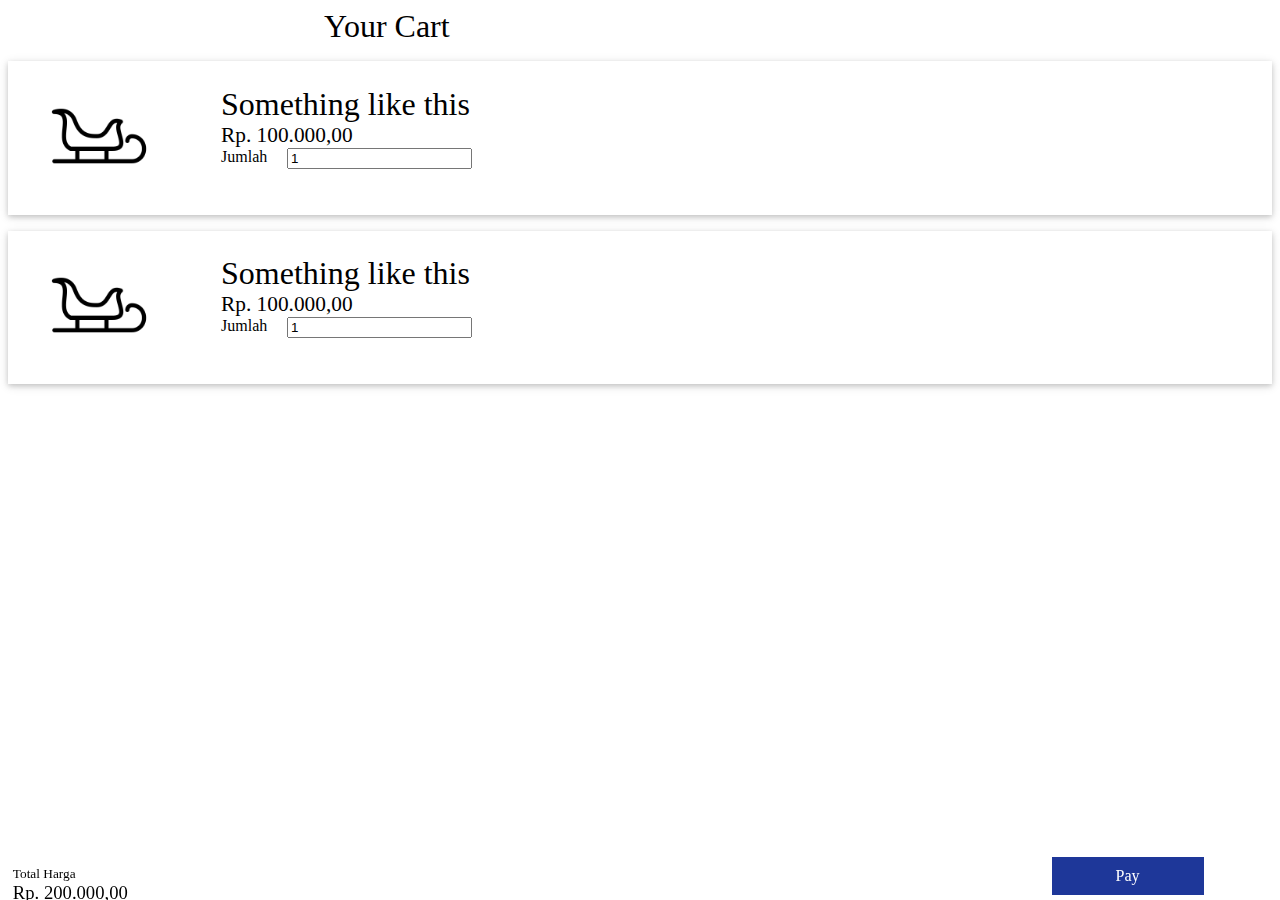
<file: cart.html>
<!DOCTYPE html>
<html>
<head>
    <meta charset="utf-8" />
    <meta http-equiv="X-UA-Compatible" content="IE=edge">
    <title>Your Cart</title>
    <meta name="viewport" content="width=device-width, initial-scale=1">
    <link rel="stylesheet" href="./assets/css/cart.css">
</head>
<body>
    <div class="title-page center width-10">
        <div class="">Your Cart</div>
    </div>
    <div class="card-panel card-wide flex">
        <div class="width-10 container ">
            <img class="img-card-small" src="assets/img/004.png" alt="">
        </div>
        <div class="width-80 container">
            <div class="card-title">
                Something like this
            </div>
            <div class="card-price">
                Rp. 100.000,00
            </div>
            <div class="flex">
                <div class="padd-2-side">Jumlah</div>
                <form>
                    <input type="text" name="total-item" value="1">
                </form>
            </div>
        </div>
    </div>
    <div class="card-panel card-wide flex">
        <div class="width-10 container ">
            <img class="img-card-small " src="assets/img/004.png" alt="">
        </div>
        <div class="width-80 container">
            <div class="card-title">
                Something like this
            </div>
            <div class="card-price">
                Rp. 100.000,00
            </div>
            <div class="flex">
                <div class="padd-2-side">Jumlah</div>
                <form>
                    <input type="text" name="total-item" value="1">
                </form>
            </div>
        </div>
    </div>

    <div class="footer-cart  width-100 flex">
        <div class="width-80  padd-2">
            <div class="price-title-small">
                Total Harga
            </div>
            <div class="price-small">
                Rp. 200.000,00
            </div>
        </div>
        <a href="payment.html">
            <div class="button button1">
                Pay
            </div>
        </a>
    </div>
</body>
</html>
</file>
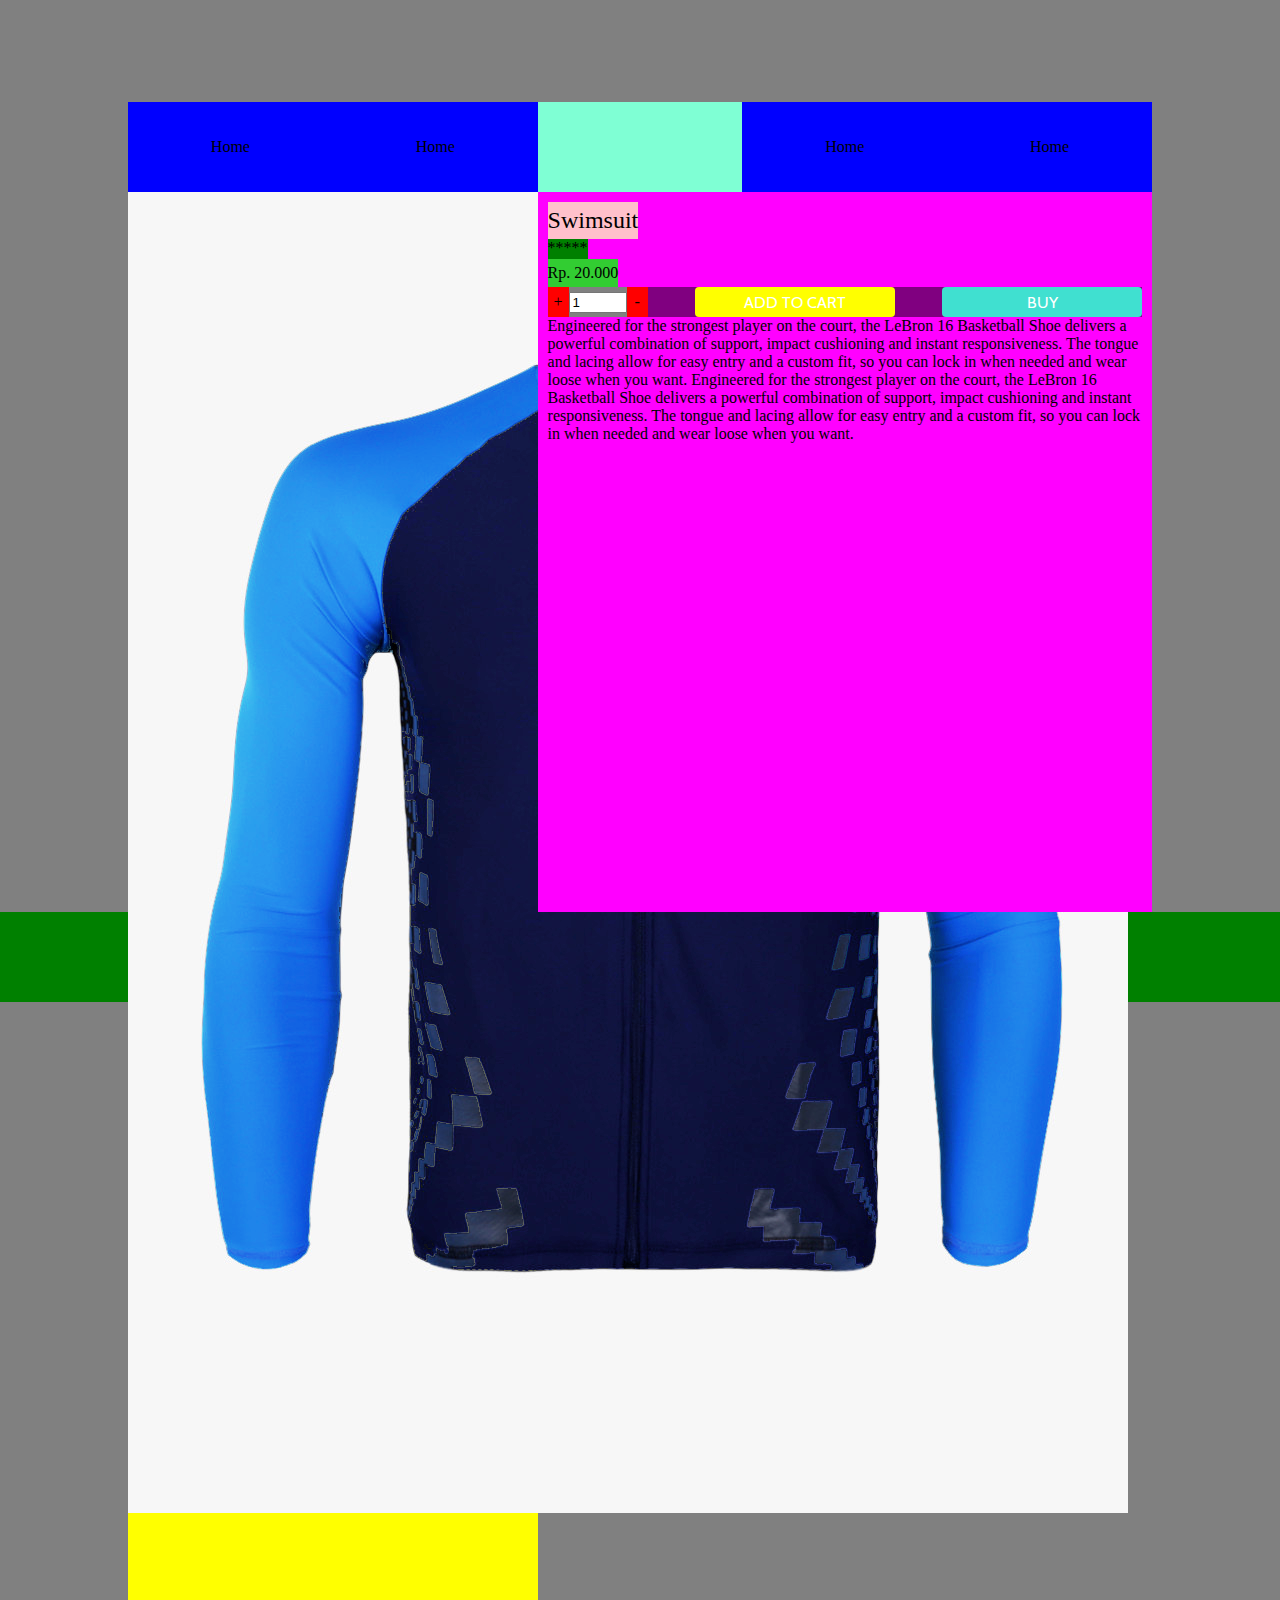
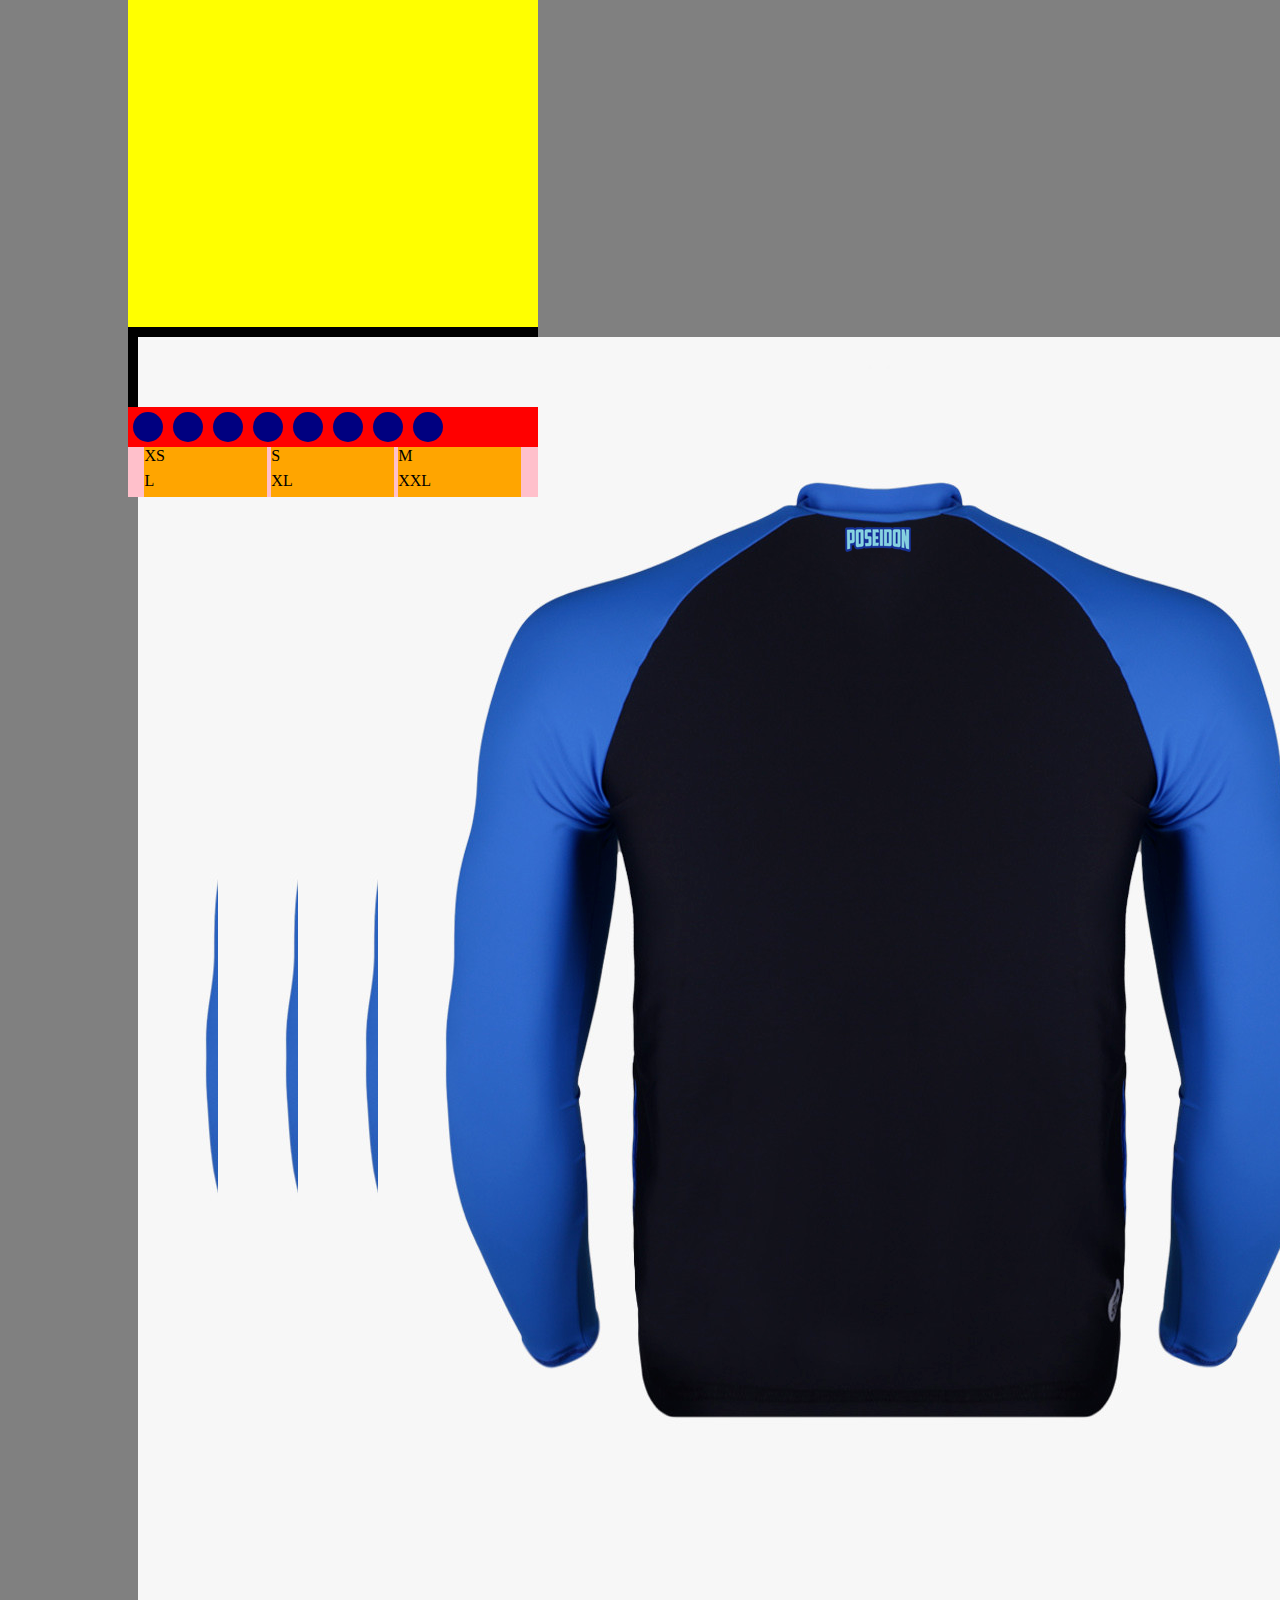
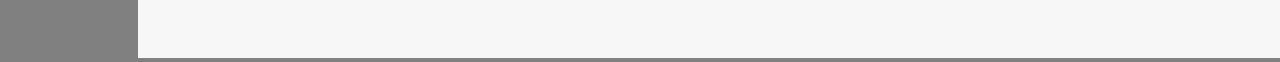
<file: detail-item.html>
<!DOCTYPE html>
<html lang="en">
<head>
    <meta charset="UTF-8">
    <meta name="viewport" content="width=device-width, initial-scale=1.0">
    <meta http-equiv="X-UA-Compatible" content="ie=edge">
    <title>Item Detail</title>
    <link rel="stylesheet" href="assets/css/style.css">
    <link rel="stylesheet" href="assets/css/detail-item.css">
</head>
<body>
    <div id="nav-bar">
        <div class="nav-item">
            <div class="nav-text">Home</div>
        </div>
        <div class="nav-item">
            <div class="nav-text">Home</div>
        </div>
        <div id="logo-nav">

        </div>
        <div class="nav-item">
            <div class="nav-text">Home</div>
        </div>
        <div class="nav-item">
            <div class="nav-text">Home</div>
        </div>
    </div>
    <div id="content">
        <div class="dock dock-left">
            <div class="main-photo">
                <img src="assets/image/7.png">
            </div>
            <div class="dock other-photo-container">
                <div class="photo" id="photo1">
                    <img src="assets/image/8.png" >
                </div>
                <div class="photo" id="photo2">
                    <img src="assets/image/8.png" >
                </div>
                <div class="photo" id="photo3">
                    <img src="assets/image/8.png" >
                </div>
                <div class="photo" id="photo4">
                    <img src="assets/image/8.png" >
                </div>
            </div>
            <div class="dock color-variance">
                <div class="color-picker" id="color1"></div>
                <div class="color-picker" id="color2"></div>
                <div class="color-picker" id="color3"></div>
                <div class="color-picker" id="color4"></div>
                <div class="color-picker" id="color5"></div>
                <div class="color-picker" id="color6"></div>
                <div class="color-picker" id="color7"></div>
                <div class="color-picker" id="color8"></div>
            </div>
            <div class="dock size-variance">
                <div class="size-picker" id="size1">XS</div>
                <div class="size-picker" id="size1">S</div>
                <div class="size-picker" id="size1">M</div>
                <div class="size-picker" id="size1">L</div>
                <div class="size-picker" id="size1">XL</div>
                <div class="size-picker" id="size1">XXL</div>
            </div>
            
        </div>
        <div class="dock dock-right">
            <div class="product-name"><p>Swimsuit</p></div>
            <div class="rating">*****</div>
            <div class="price"><p>Rp. 20.000</p></div>
            <div class="dock buttons">
                <div class="dock amount">
                    <div class="amount-button min-amount-button">+</div>
                    <input type="text" class="the-amount" value="1"></input>
                    <div class="amount-button plus-amount-button">-</div>
                </div>
                <button class="add-to-cart-btn">ADD TO CART</button>
                <button class="buy-btn">BUY</button>
            </div>
            <div class="detail">
                Engineered for the strongest player on the court, 
                the LeBron 16 Basketball Shoe delivers a powerful 
                combination of support, impact cushioning and instant 
                responsiveness. The tongue and lacing allow for easy 
                entry and a custom fit, so you can lock in when needed 
                and wear loose when you want.
                Engineered for the strongest player on the court, 
                the LeBron 16 Basketball Shoe delivers a powerful 
                combination of support, impact cushioning and instant 
                responsiveness. The tongue and lacing allow for easy 
                entry and a custom fit, so you can lock in when needed 
                and wear loose when you want.
            </div>

        </div>
    </div>
    <div id="footer">

    </div>

</body>
</html>
</file>
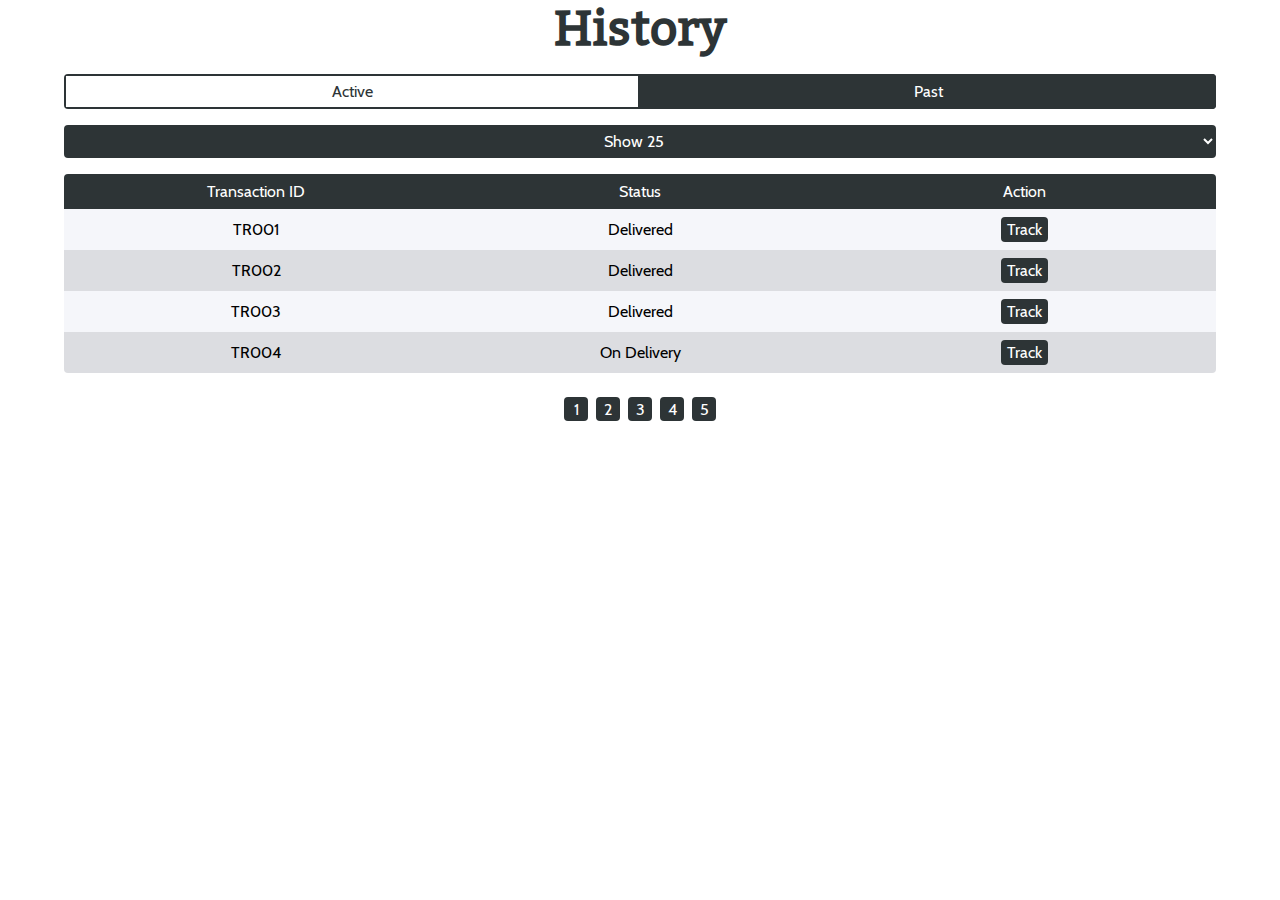
<file: history.html>
<!DOCTYPE html>
<html lang="en">

<head>
    <meta charset="UTF-8">
    <meta name="viewport" content="width=device-width, initial-scale=1.0">
    <meta http-equiv="X-UA-Compatible" content="ie=edge">
    <title>Poseidon Sportswear - History</title>
    <link rel="stylesheet" href="https://use.fontawesome.com/releases/v5.4.1/css/all.css" integrity="sha384-5sAR7xN1Nv6T6+dT2mhtzEpVJvfS3NScPQTrOxhwjIuvcA67KV2R5Jz6kr4abQsz"
        crossorigin="anonymous">
    <link rel="stylesheet" href="assets/css/style.css">
    <link rel="stylesheet" href="assets/css/history.css">
</head>

<body>
    <h1>History</h1>
    <div id="button">
        <button class="item active">Active</button>
        <button class="item">Past</button>
    </div>
    <select name="" id="select">
        <option value="">Show 25</option>
        <option value="">Show 50</option>
        <option value="">Show 75</option>
        <option value="">Show 100</option>
    </select>
    <div id="history-container">
        <div id="header" class="item">
            <div>
                <p>Transaction ID</p>
            </div>
            <div>
                <p>Status</p>
            </div>
            <div>
                <p>Action</p>
            </div>
        </div>
        <div class="item">
            <div>
                <p>TR001</p>
            </div>
            <div>
                <p>Delivered</p>
            </div>
            <div><button>Track</button></div>
        </div>
        <div class="item">
            <div>
                <p>TR002</p>
            </div>
            <div>
                <p>Delivered</p>
            </div>
            <div><button>Track</button></div>
        </div>
        <div class="item">
            <div>
                <p>TR003</p>
            </div>
            <div>
                <p>Delivered</p>
            </div>
            <div><button>Track</button></div>
        </div>
        <div class="item">
            <div>
                <p>TR004</p>
            </div>
            <div>
                <p>On Delivery</p>
            </div>
            <div><button>Track</button></div>
        </div>
    </div>
    <div id="pagination">
        <div class="item"><button>1</button></div>
        <div class="item"><button>2</button></div>
        <div class="item"><button>3</button></div>
        <div class="item"><button>4</button></div>
        <div class="item"><button>5</button></div>
    </div>
</body>

</html>
</file>
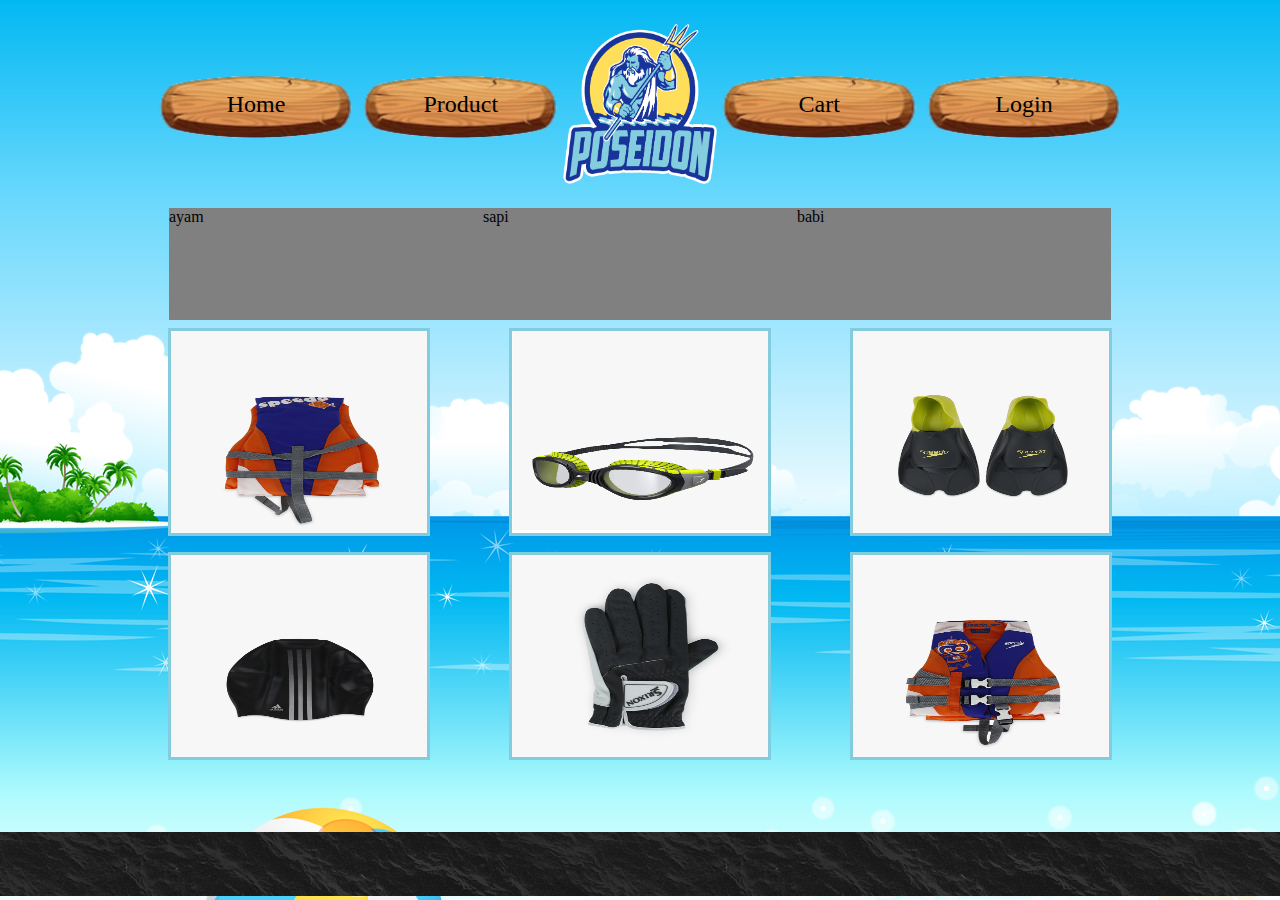
<file: home.html>
<!DOCTYPE html>
<html lang="en">
<head>
    <meta charset="UTF-8">
    <meta name="viewport" content="width=device-width, initial-scale=1.0">
    <meta http-equiv="X-UA-Compatible" content="ie=edge">
    <title>Document</title>
    <link rel="stylesheet" href="home.css">
</head>
<body>
    <div id="nav-bar">
        <div class="nav-item">
            <div class="nav-text">Home</div>
        </div>
        <div class="nav-item">
            <div class="nav-text">Product</div>
        </div>
        <div id="logo-nav">

        </div>
        <div class="nav-item">
            <div class="nav-text">Cart</div>
        </div>
        <div class="nav-item">
            <div class="nav-text">Login</div>
        </div>
    </div>
    <div id="content">
        <div id="ads">
            <div class="ads_item">ayam</div>
            <div class="ads_item">sapi</div>
            <div class="ads_item">babi</div>
        </div>
        <div id="product-container">
            <div class="product-row">
                <div class="product-col"></div>
                <div class="product-col"></div>
                <div class="product-col"></div>
            </div>
            <div class="product-row">
                <div class="product-col"></div>
                <div class="product-col"></div>
                <div class="product-col"></div>
            </div>
            
        </div>
    </div>
    <div id="footer">

    </div>

</body>
</html>
</file>
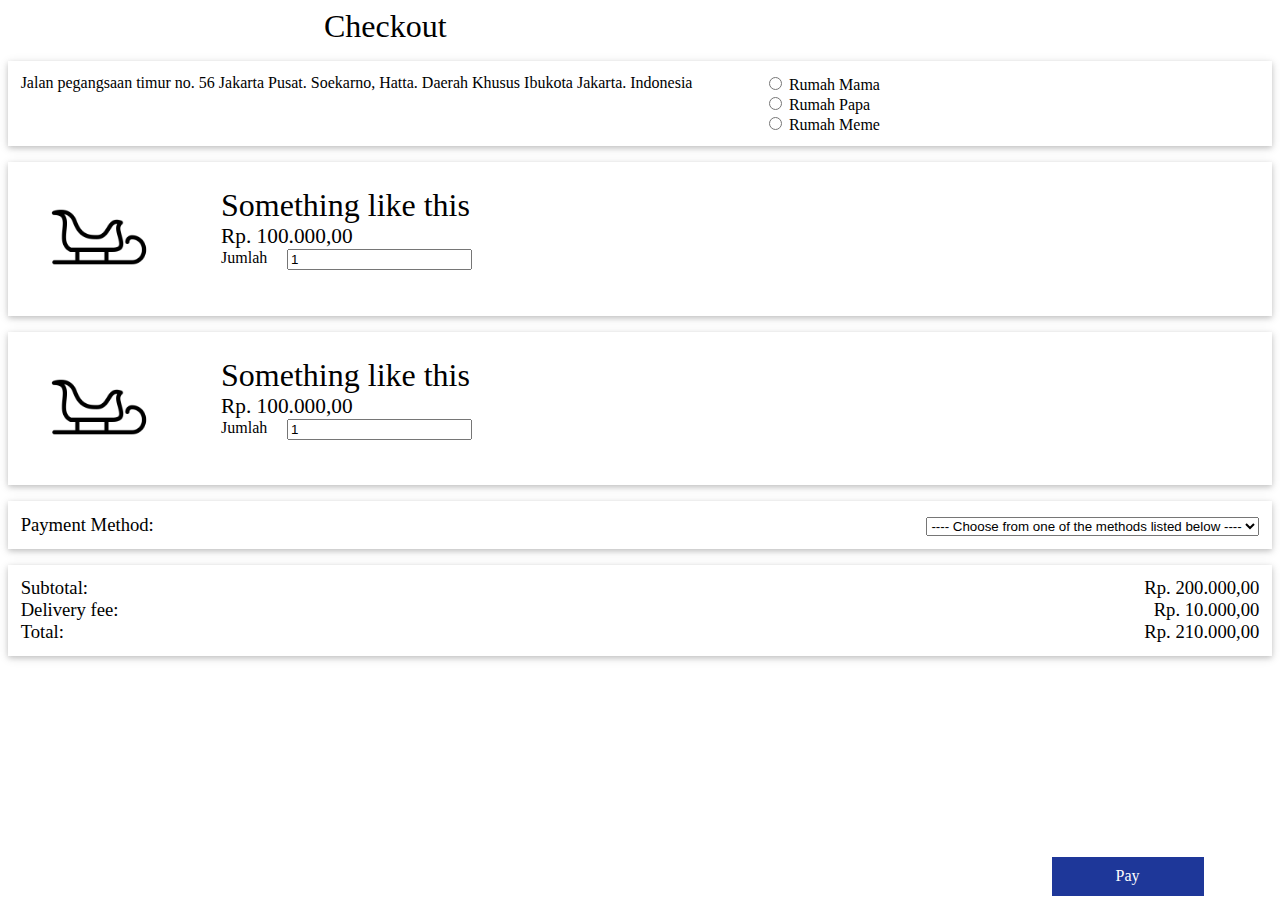
<file: payment.html>
<!DOCTYPE html>
<html>

<head>
    <meta charset="utf-8" />
    <meta http-equiv="X-UA-Compatible" content="IE=edge">
    <title>Checkout</title>
    <meta name="viewport" content="width=device-width, initial-scale=1">
    <link rel="stylesheet" href="./assets/css/cart.css">
</head>

<body>
    <div class="title-page center width-10">
        <div>Checkout</div>
    </div>
    <div class="card-panel card-wide padd-2 flex">
        <div class="width-60">Jalan pegangsaan timur no. 56 Jakarta Pusat. Soekarno, Hatta. Daerah Khusus Ibukota Jakarta. Indonesia</div>
        <div style="display:inline-block">
            <form>
                <input type="radio" name="Rumah mama" id=""> Rumah Mama </br>
                <input type="radio" name="Rumah papa" id=""> Rumah Papa </br>
                <input type="radio" name="Rumah meme" id=""> Rumah Meme </br>
            </form>
        </div>
    </div>
    <div class="card-panel card-wide flex">
        <div class="width-10 container ">
            <img class="img-card-small" src="assets/img/004.png" alt="">
        </div>
        <div class="width-80 container">
            <div class="card-title">
                Something like this
            </div>
            <div class="card-price">
                Rp. 100.000,00
            </div>
            <div class="flex">
                <div class="padd-2-side">Jumlah</div>
                <form>
                    <input type="text" name="total-item" value="1">
                </form>
            </div>
        </div>
    </div>
    <div class="card-panel card-wide flex">
        <div class="width-10 container ">
            <img class="img-card-small " src="assets/img/004.png" alt="">
        </div>
        <div class="width-80 container">
            <div class="card-title">
                Something like this
            </div>
            <div class="card-price">
                Rp. 100.000,00
            </div>
            <div class="flex">
                <div class="padd-2-side">Jumlah</div>
                <form>
                    <input type="text" name="total-item" value="1">
                </form>
            </div>
        </div>
    </div>

    <div class="card-panel card-wide padd-2">
        <div class="flex">
            <div class="width-20 price-small">Payment Method: </div>
            <div class="right width-90 price-small">
                <select name="payment-method width-100" id="payment-method">
                    <option value="null">---- Choose from one of the methods listed below ----</option>
                    <option value="klik-bca">KlikBCA</option>
                    <option value="m-bca">mBCA</option>
                    <option value="klikPay">klikPay</option>
                </select>
            </div>
        </div>
    </div>

    <div class="card-panel card-wide padd-2">
        <div class="flex">
            <div class="width-10 price-small">Subtotal: </div>
            <div class="right width-90 price-small"> Rp. 200.000,00</div>
        </div>
        <div class="flex">
            <div class="width-10 price-small">Delivery fee: </div>
            <div class="right width-90 price-small"> Rp. 10.000,00</div>
        </div>
        <div class="flex">
            <div class="width-10 price-small">Total: </div>
            <div class="right width-90 price-small"> Rp. 210.000,00</div>
        </div>
    </div>

    <div class="footer-cart  width-100 flex">
        <div class="width-80  padd-2">
        </div>
        <div class="button button1">
            Pay
        </div>
    </div>
</body>

</html>
</file>
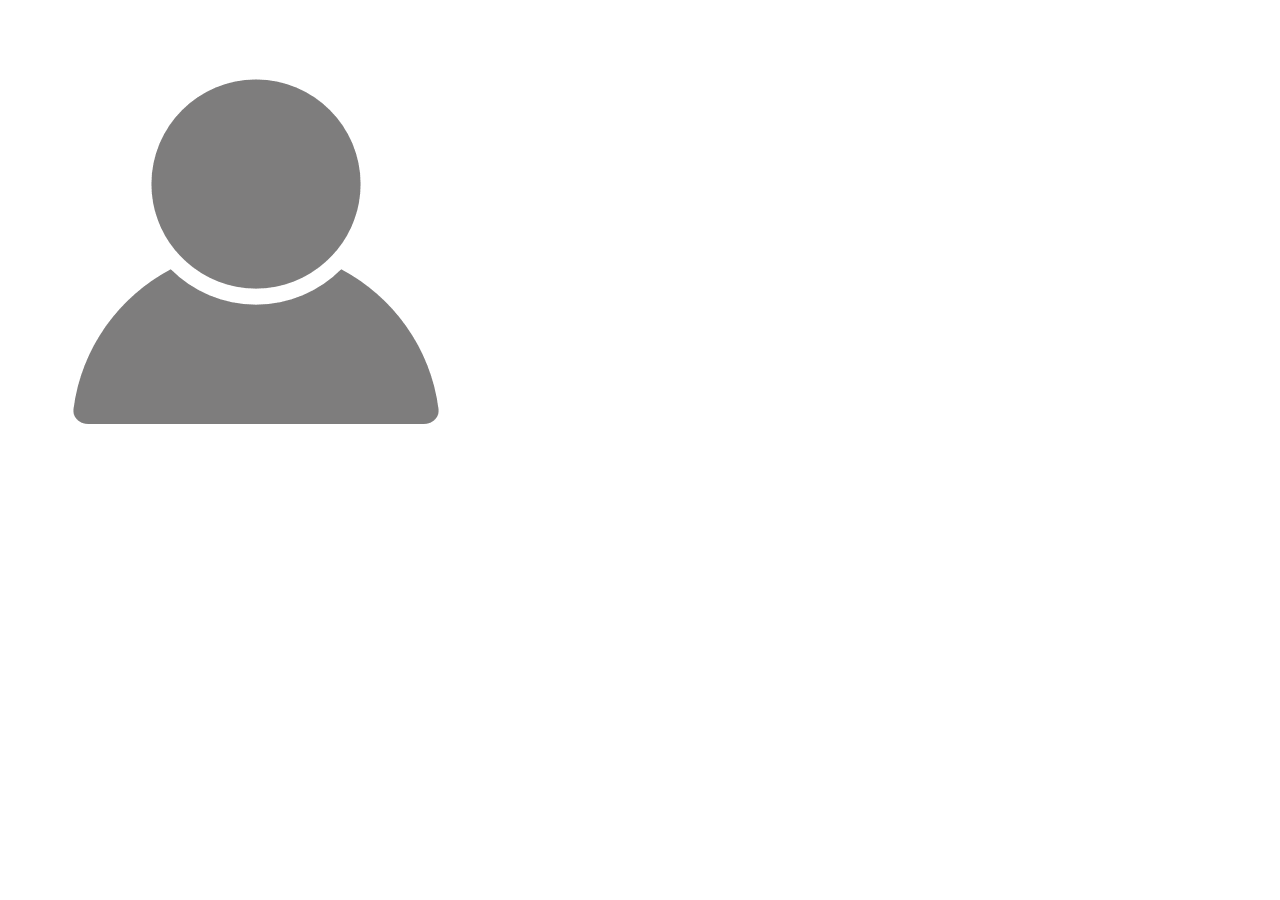
<file: profile.html>
<!DOCTYPE html>
<html lang="en">
<head>
    <meta charset="UTF-8">
    <meta name="viewport" content="width=device-width, initial-scale=1.0">
    <meta http-equiv="X-UA-Compatible" content="ie=edge">
    <title>Poseidon Sportswear - Profile</title>
    <link rel="stylesheet" href="assets/css/style.css">
    <link rel="stylesheet" href="assets/css/profile.css">
</head>
<body>
    <div id="profile-pic">
        <img src="assets/img/profile.png">
    </div>
</body>
</html>
</file>
<file: assets/css/cart.css>
body{
    padding-bottom: 5%;
}

.card-wide{
    box-shadow: 0 2px 5px 0 rgba(0, 0, 0, 0.16), 0 2px 10px 0 rgba(0, 0, 0, 0.12)
}

.card-wide:hover {
    box-shadow: 0 4px 10px 0 rgba(0, 0, 0, 0.2), 0 4px 20px 0 rgba(0, 0, 0, 0.19)
}

.container{
    width: 100%;
    padding: 2%
}

.title-page{
    font-size: 24pt;
}

.img-card-small{
    height: 100px;
    width: 100px;
}

.card-panel {
    padding: 0.01em 16px
}

.card-panel {
    margin-top: 16px;
    margin-bottom: 16px
}

.blue{
    background-color: blue;
}

.red{
    background-color: red;
}

.yellow{
    background-color: yellow;
}

.flex{
    display: flex;
}

.width-10 {
    width: 10%;
}

.width-20 {
    width: 20%;
}

.width-60 {
    width: 60%;
}

.width-80{
    width: 80%;
}

.width-90 {
    width: 90%;
}

.card-title{
    font-size: 24pt;
}

.card-price{
    font-size: 16pt;
}

.center {
    display: block;
    margin-left: auto;
    margin-right: auto;
    width: 50%;
}

.padd-2-side {
    padding-right: 2%;
}

.padd-2{
    padding: 1%;
}

.footer-cart{
    position: fixed;
    bottom: 0;
    left: 0;
    height: 35pt;
    background-color: #fff;
}

.price-title-small{
    font-size: 10pt;
}

.price-small{
    font-size: 14pt;
}

.width-100{
    width: 100%;
}

.button {
    background-color: #1e3799;
    /* Green */
    border: none;
    color: white;
    text-align: center;
    text-decoration: none;
    display: inline-block;
    font-size: 16px;
    margin: 4px 2px;
    cursor: pointer;
}

.button1 {
    padding: 10px 64px;
}

.right{
    text-align: right;
}
</file>
<file: assets/css/style.css>
@font-face{
    font-family: "Bitter";
    src: url("../font/Bitter-Regular.ttf");
}

@font-face{
    font-family: "Cabin";
    src: url("../font/Cabin-Regular.ttf");
}

html, body{
    margin: 0;
}

a{
    text-decoration: none;
}

a, p, h1, h2, h3, h4, h5, h6{
    margin: 0;
}

button{
    border: none;
    background-color: #2d3436;
    color: #fff;
    font-family: "Cabin";
    padding: 3px 6px;
    font-size: 1em;
    border-radius: 4px;
    cursor: pointer;
}
</file>
<file: assets/css/detail-item.css>
html, body{
    width: 100%;
    height: 100%;
    background-color: grey;
    margin: 0;
}

#content{
    width: 80%;
    height: 80%;
    background-color: black;
    margin: auto;
}

#footer{
    width: 100%;
    height: 10%;
    background-color: green;
}

#nav-bar{
    display: flex;
    align-items: center;    
    justify-content: center;
    background-color: blue;
    width: 80%;
    height: 10%;
    margin: auto;
    margin-top: 8%;
    /* position: fixed; */
}

#logo-nav{
    height: 100%;
    width: 20%;
    background-color: aquamarine;
}
.nav-item{
   height: 50%;
   width: 20%;
   text-align: center;
   display: flex;
   align-items: center;
   justify-content: center;
}

/* BY RAVIAN */

div {
    width: 100%;
}

#content {
    display: flex;
}

.dock {
    display: flex;
    align-items: center;
    justify-content: center;
}

.dock-left {
    background-color: cyan;
    width: 40%;
    flex-direction: column;
    align-items: center;
    justify-content: flex-start;
}

.dock-right {
    background-color: magenta;
}

.main-photo {
    background: yellow;
    box-sizing: border-box;
    padding-bottom: 100%;
}

.other-photo-container {
    height: 80px;
    background: black;
    justify-content: flex-start;
}

.photo {
    width: 60px;
    height: 60px;
    margin: 10px;
    background: green;
}

.color-variance {
    height: 40px;
    background: red;
    justify-content: flex-start;    
}

.color-picker {
    height: 30px;
    width: 30px;
    border-radius: 100%;
    background: navy;
    margin: 5px;
    box-sizing: border-box;
}

.size-variance {
    height: 70px;
    justify-content: center;
    flex-wrap: wrap;
    background: pink;
}

.size-picker {
    height: 25px;
    width: 30%;
    background: orange;
    margin: 0px 2px 0px 2px;
}

.dock-right {
    flex-direction: column;
    justify-content: flex-start;
    align-items: flex-start;
    padding: 10px;
}

.product-name {
    box-sizing: border-box;
    background: pink;
    font-size: 24px;
    width: initial;
}

.product-name>p {
    padding: 0;
    margin: 5px 0px;
}

.rating {
    height: 20px;
    background: green;
    width: initial;
}

.price {
    background: limegreen;
    width: initial;
}

.price>p {
    padding: 0;
    margin: 5px 0;
}

.buttons {
    height: 30px;
    background: purple;
    justify-content: space-between;
}

.amount {
    width: 100px;
    background: grey;
    height: 100%;
}

.amount-button {
    width: 30px;
    margin: 0 5;
    background: red;
    height: 100%;
    justify-content: center;
    align-items: center;
    display: flex;
}

.add-to-cart-btn {
    width: 200px;
    height: 100%;
    background: yellow;
}

.buy-btn {
    width: 200px;
    height: 100%;
    background: turquoise;
}

.the-amount {
    width: 50px;
}

.detail {
    width: 100%;
    box-sizing: border-box;
}
</file>
<file: assets/css/history.css>
h1{
    font-family: "Bitter";
    font-size: 3em;
    color: #2d3436;
    text-align: center;
}

#button{
    display: grid;
    grid-template-columns: 1fr 1fr;
    justify-content: center;
    align-items: center;
    width: 90%;
    margin: 16px auto;
    border-radius: 4px;
    overflow: hidden;
}

#button > button{
    border-radius: 0;
    padding: 6px 0;
    box-sizing: border-box;
    border: solid 2px #2d3436;
}

#button > button.active{
    background-color: #fff;
    color: #2d3436;
}

#select{
    width: 90%;
    text-align: center;
    margin: 16px auto;
    display: block;
    background-color: #2d3436;
    color: #fff;
    border: none;
    border-radius: 4px;
    font-family: "Cabin";
    font-size: 1em;
    padding: 6px;
}

#history-container{
    width: 90%;
    margin: 16px auto;
    border-radius: 4px;
    overflow: hidden;
    text-align: center;
    font-family: "Cabin";
}

#history-container > .item#header{
    background-color: #2d3436;
    color: #fff;
}

#history-container > .item{
    display: grid;
    grid-template-columns: 1fr 1fr 1fr;
    justify-content: center;
    align-items: center;
    background-color: #f5f6fa;
    padding: 8px 0;
}

#history-container > .item:nth-child(odd){
    background-color: #dcdde1;
}

#pagination{
    display: flex;
    justify-content: center;
    align-items: center;
    margin: 24px;
}

#pagination > .item > button{
    width: 24px;
    height: 24px;
    margin: 0 4px;
}
</file>
<file: home.css>
html, body{
    width: 100%;
    /* height: 100%; */
    margin: 0;

}

body{
    background: url("./assets/image/bg.jpg");
    /* background-size: 100% 100%; */
    background-repeat: none;
    position: relative;
}

#content{
    width: 80%;
    height: 35em;
    /* background-color: black; */
    margin: auto;
    margin-top: 5%;
}

#footer{
    width: 100%;
    height: 4em;
    background: url("./assets/image/pattern-black.jpg");
    background-repeat: repeat;
    margin-top: 5%;

}

#nav-bar{
    display: flex;
    align-items: center;    
    justify-content: center;
    background-color: none;
    width: 80%;
    height: 5em;
    margin: auto;
    margin-top: 5%;
    /* position: fixed; */
}

#logo-nav{
    height: 200%;
    width: 15%;
    background: url("./assets/image/kocakposeidon.png");
    background-size: 100% 100%;
    border-radius: 5%;
    /* border-color: blueviolet;
    border-style: solid; */
    
}
.nav-item{
   height: 100%;
   width: 20%;
   text-align: center;
   font-size: 1.5em;
   display: flex;
   align-items: center;
   justify-content: center;
   background: url("./assets/image/button.png");
   background-size: 100% 100%;
}

.nav-item:hover{
    cursor: pointer;
    color: white;
}

#ads{
    width: 92%;
    height: 20%;
    background-color: blue;
    margin: auto;
    margin-top: 5%;
    display: flex;
    overflow-x: auto;
}

.ads_item{
    width: 100%;
    height: 100%;
    background-color: grey;
    
}

#product-container{
    width: 100%;
    height: 80%;
    /* background-color: red; */
}

.product-row{
    display: flex;
    height: 50%;
    width: 100%;
    align-items: center;
    justify-content: center;
}

.product-col{
    border-color: #82ccdd;
    border-style: solid;
    margin: auto;
    width: 25%;
    height: 90%;
}

.product-row:nth-child(1)>.product-col:nth-child(1){
    background: url("./assets/product/1-2.jpg");
    background-size: 100% 100%;
}

.product-row:nth-child(1)>.product-col:nth-child(2){
    background: url("./assets/product/2.jpg");
    background-size: 100% 100%;
}

.product-row:nth-child(1)>.product-col:nth-child(3){
    background: url("./assets/product/3.jpg");
    background-size: 100% 100%;
}

.product-row:nth-child(2)>.product-col:nth-child(1){
    background: url("./assets/product/4.jpg");
    background-size: 100% 100%;
}

.product-row:nth-child(2)>.product-col:nth-child(2){
    background: url("./assets/product/5.jpg");
    background-size: 100% 100%;
}

.product-row:nth-child(2)>.product-col:nth-child(3){
    background: url("./assets/product/1.jpg");
    background-size: 100% 100%;
}
</file>
<file: assets/css/profile.css>
#profile-pic{
    
}
</file>
